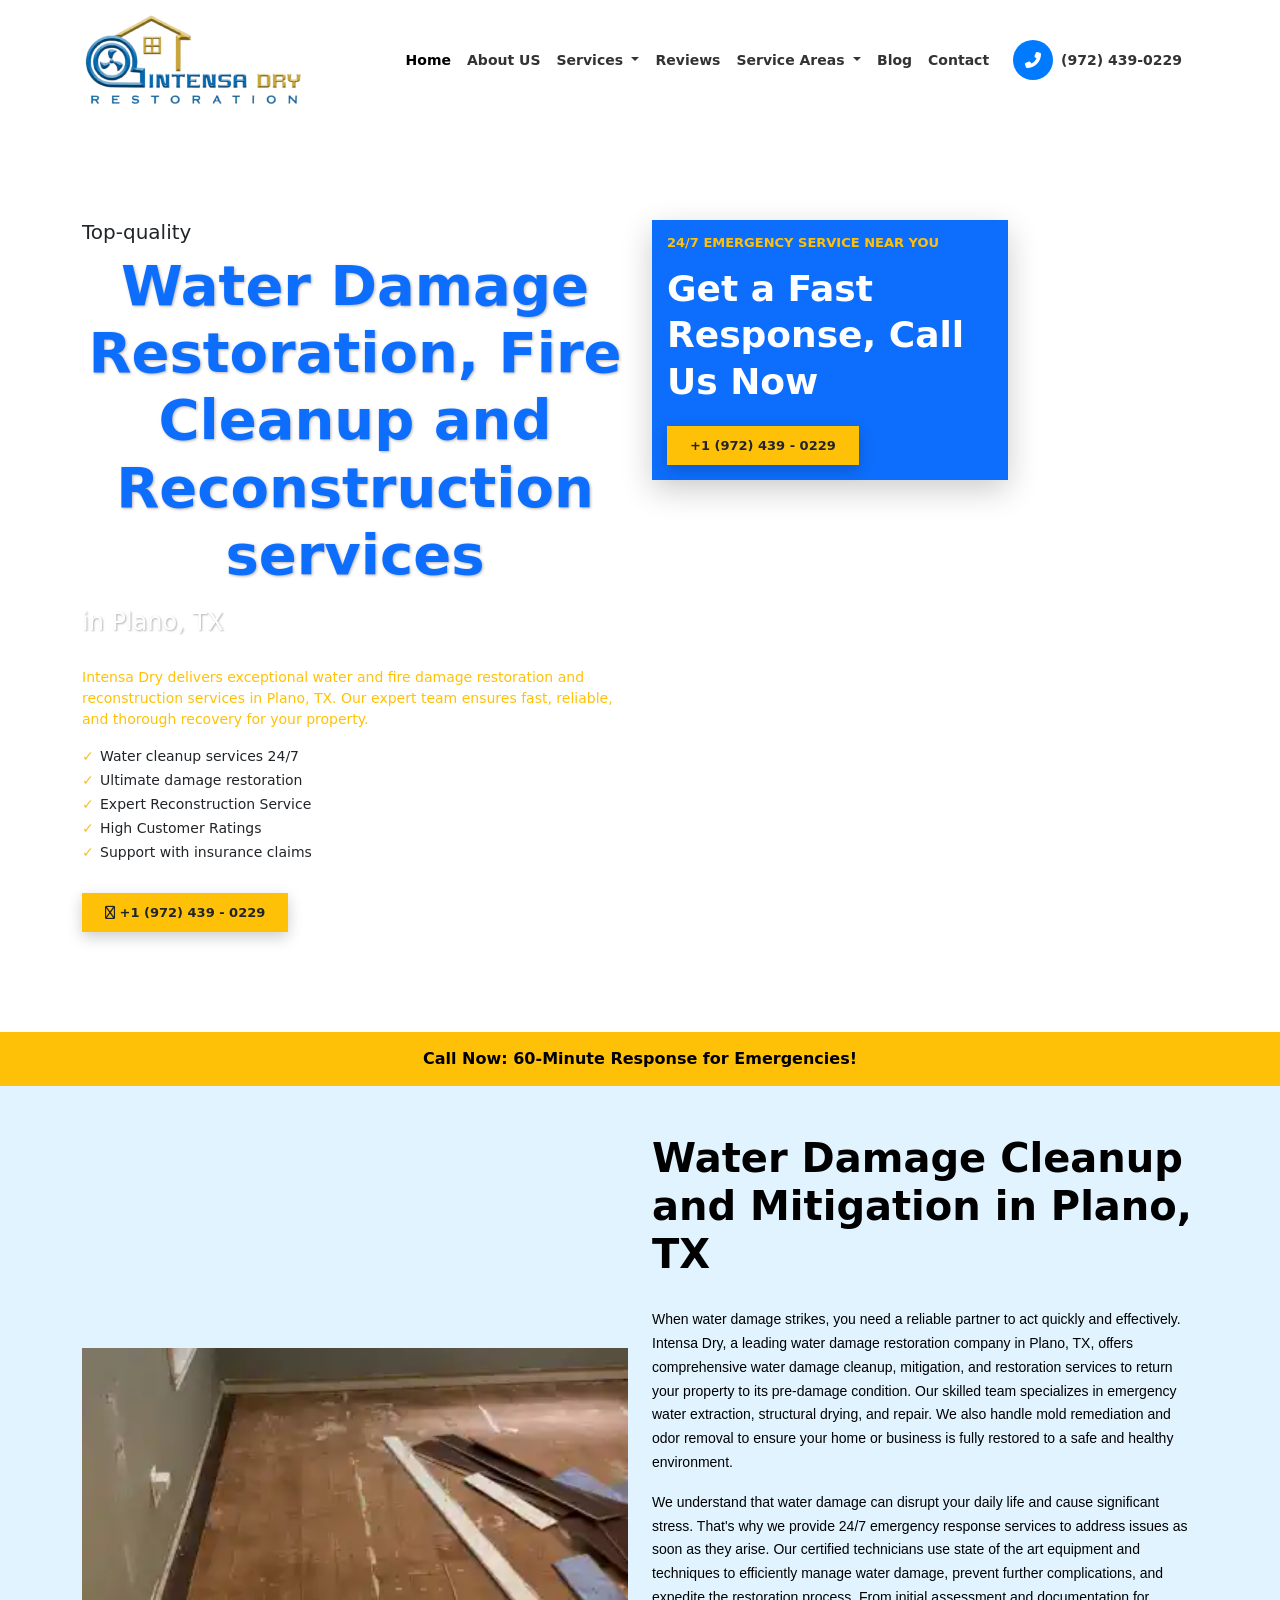
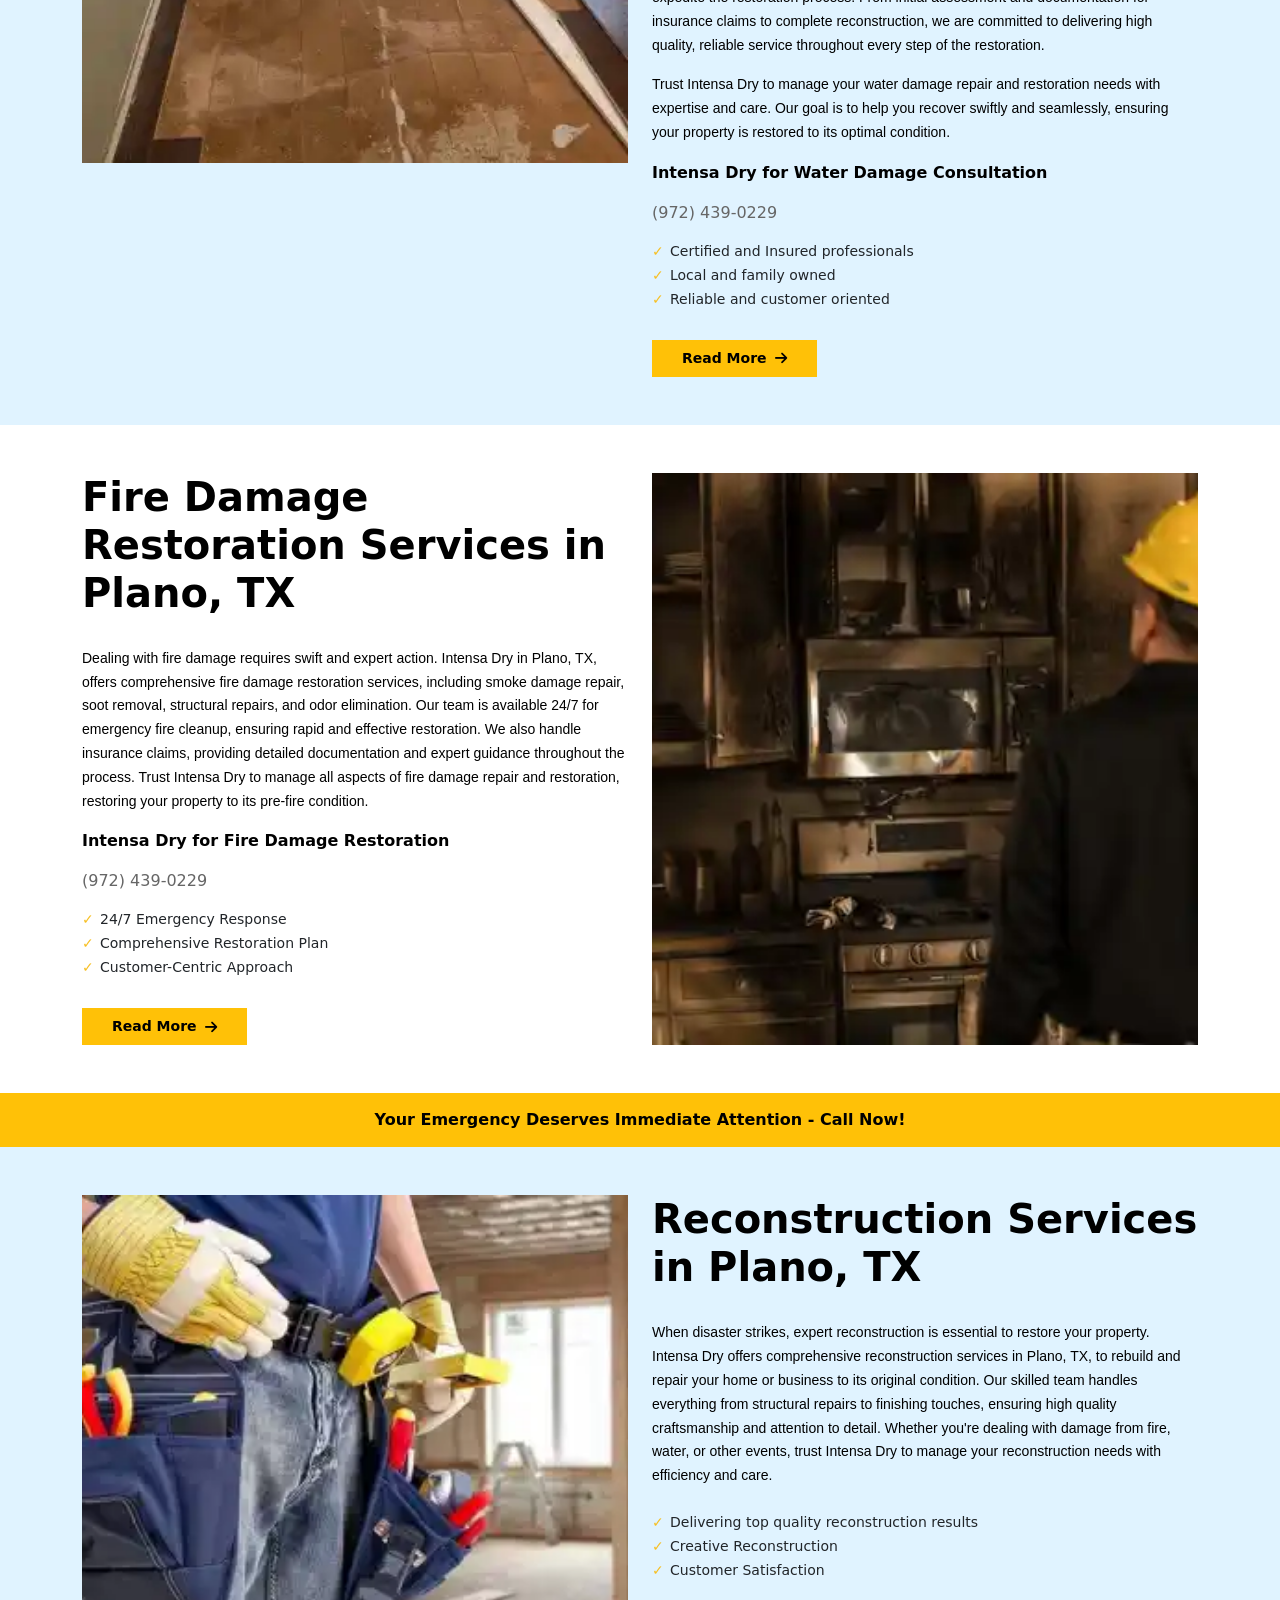
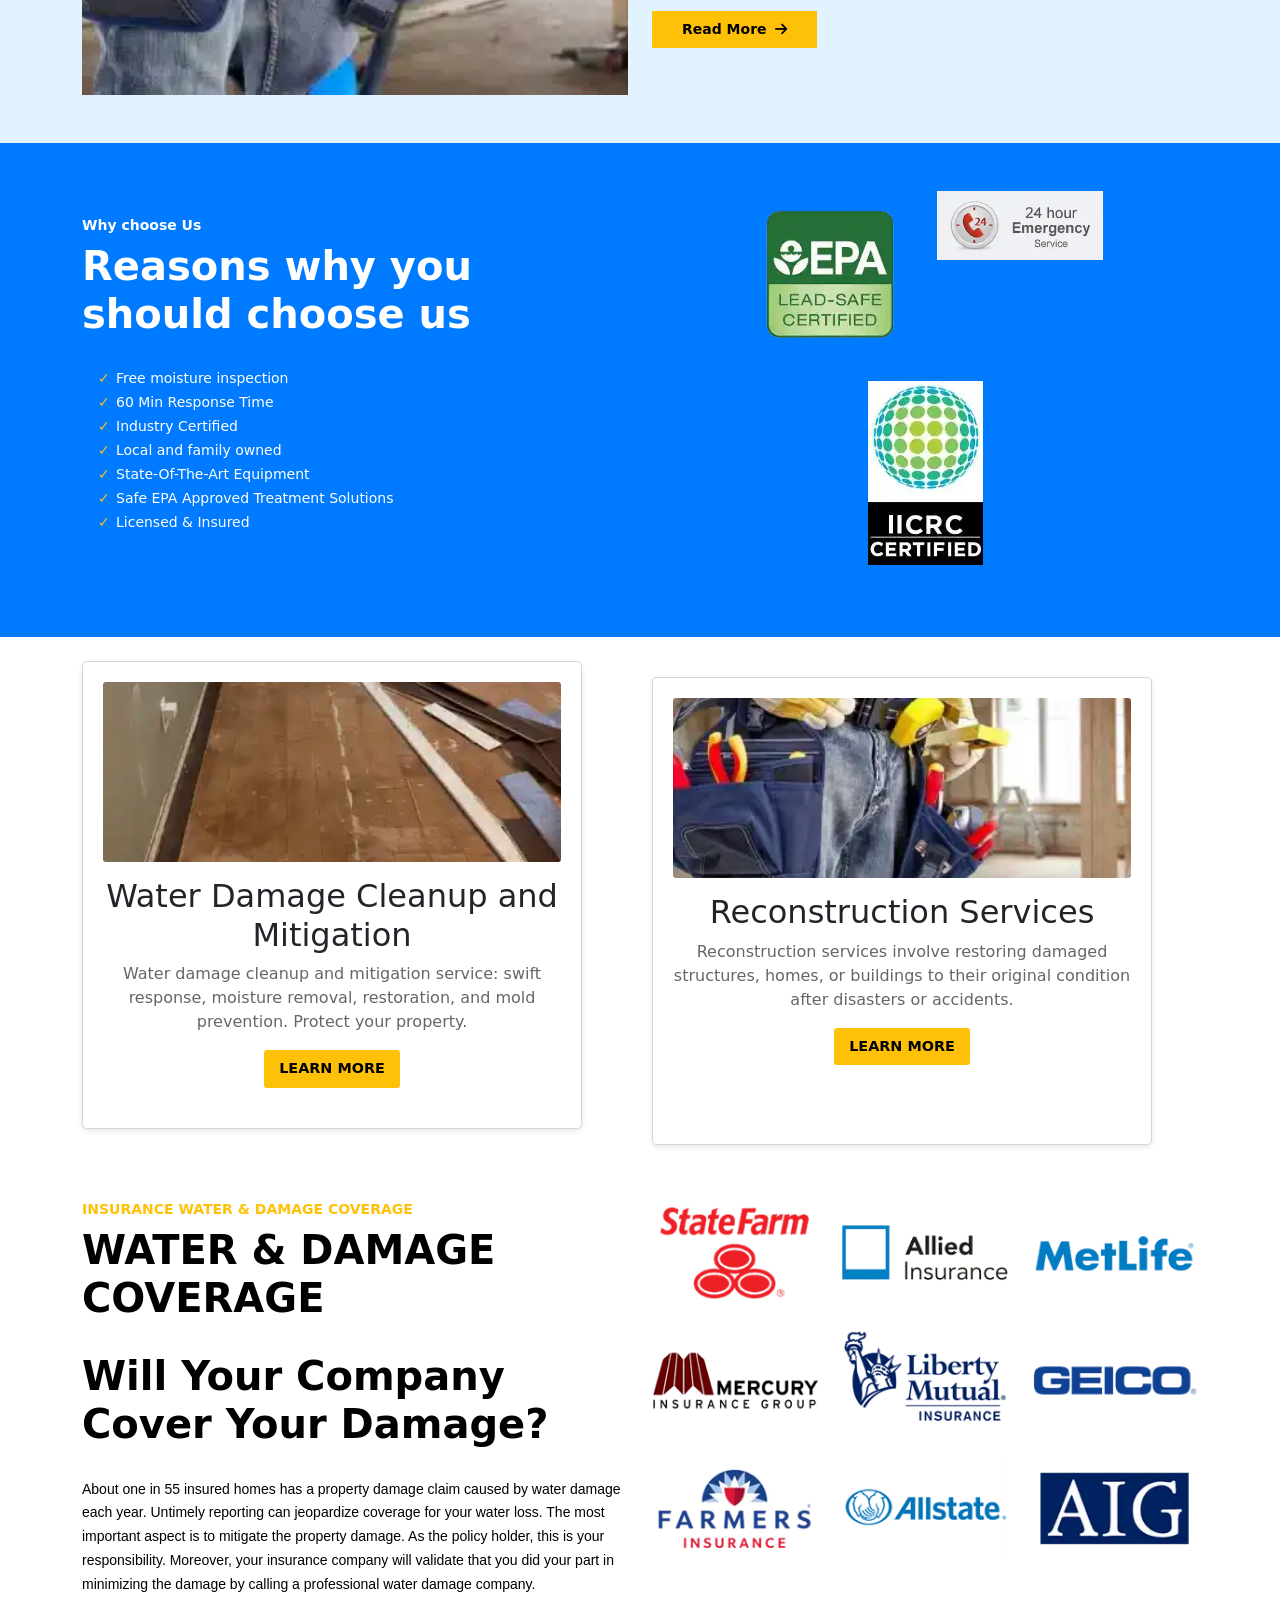
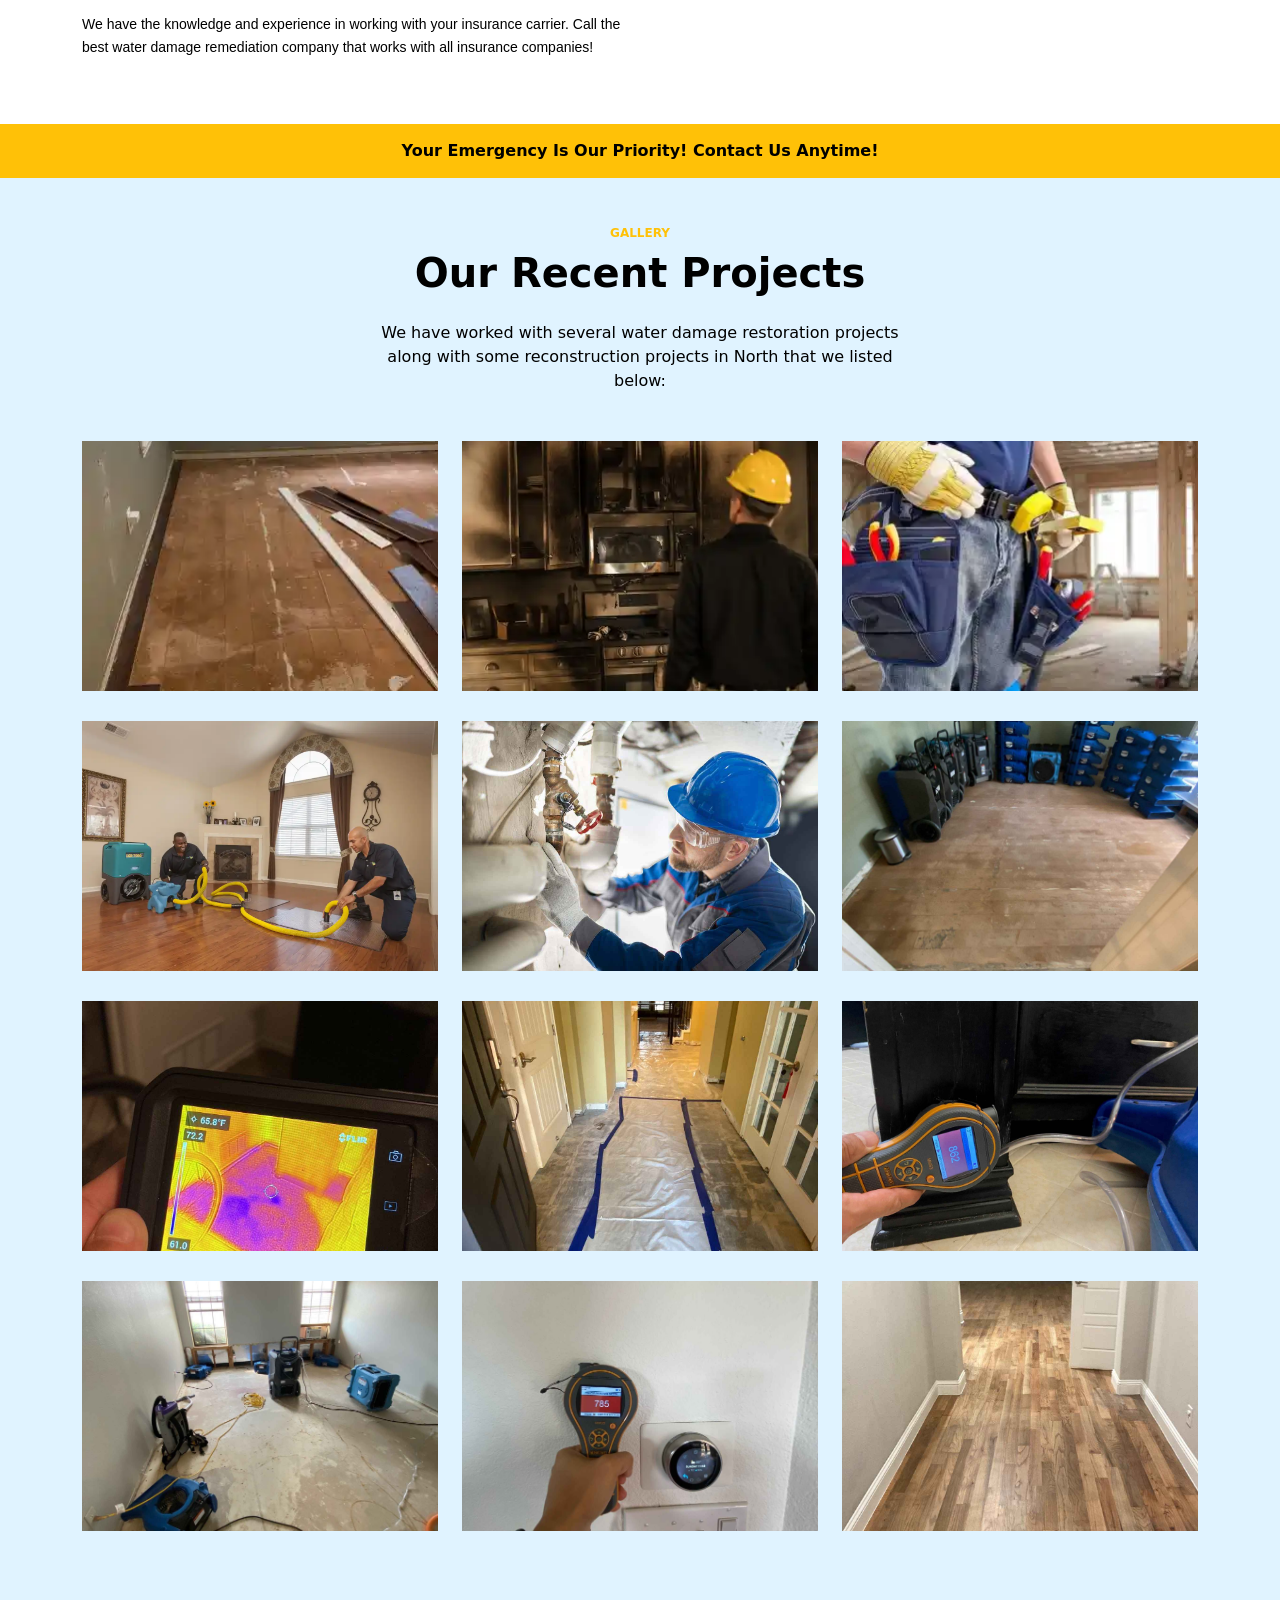
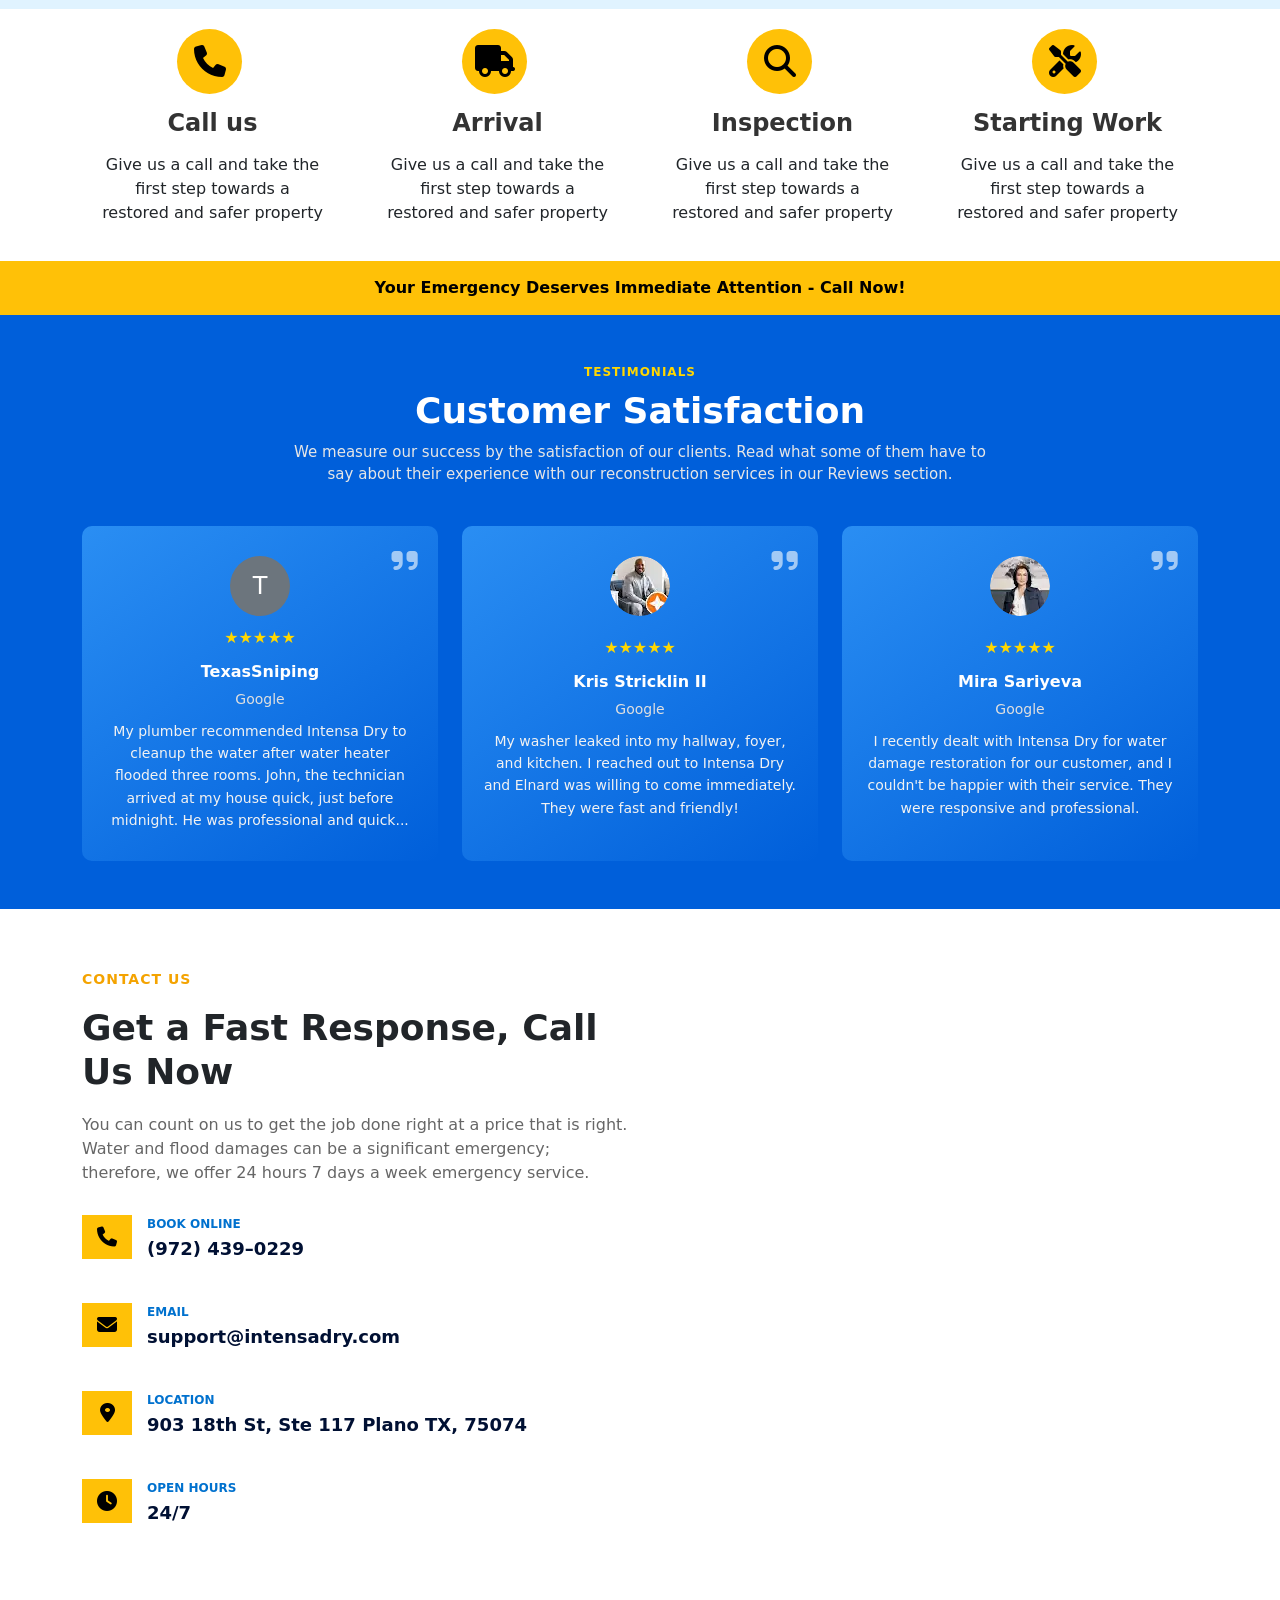
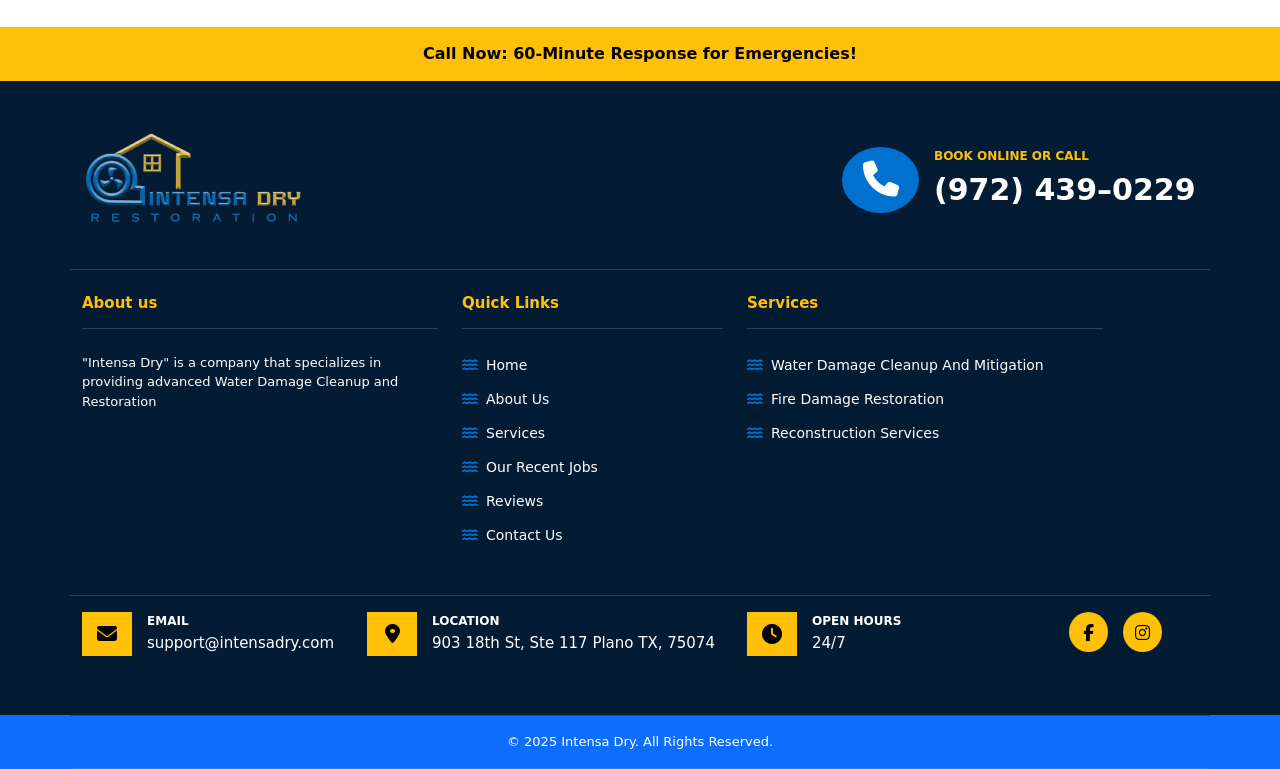
<file: index.html>
<!DOCTYPE html>
<html lang="en">
<head>
    <meta charset="UTF-8">
    <meta name="viewport" content="width=device-width, initial-scale=1.0">
    <title>Intensa Dry - Water Damage Restoration</title>
     <link rel="stylesheet" href="css/style.css" />
    <link rel="stylesheet" href="css/header.css" />
    <link rel="stylesheet" href="css/footer.css" />
    <link rel="stylesheet" href="js/style.js" />
    <script src="https://cdn.jsdelivr.net/npm/bootstrap@5.3.0/dist/js/bootstrap.bundle.min.js"></script>
    <script src="https://cdn.jsdelivr.net/npm/bootstrap@5.3.3/dist/js/bootstrap.bundle.min.js"></script>
    <link href="https://cdn.jsdelivr.net/npm/bootstrap@5.3.0/dist/css/bootstrap.min.css" rel="stylesheet">
    <link rel="stylesheet" href="https://cdnjs.cloudflare.com/ajax/libs/font-awesome/6.0.0/css/all.min.css">
   <link rel="stylesheet" href="https://cdnjs.cloudflare.com/ajax/libs/font-awesome/6.5.0/css/all.min.css" integrity="sha512-TuNjCeEowJSSS5UlFq7Kqj5lC6K6oDTVXxCK6HDYMu+uKmyjH9gIYl0VpFAFcqkO5n0XULqk+kn1hv1oZ5FkFQ==" crossorigin="anonymous" referrerpolicy="no-referrer" />
<!-- Bootstrap Bundle with Popper -->



</head>
<body>

    
   <!-- Navigation -->
<nav class="navbar navbar-expand-lg bg-transparent">
    <div class="container">
        <!-- Replace text with logo -->
        <a class="navbar-brand" href="#">
            <img src="assets/logo-sm.webp" alt="Intensa Dry" height="50" style="
    width: 222px;
    height: 94px;
"> <!-- Update the path and size -->
        </a>

        <!-- Mobile Toggle -->
        <button class="navbar-toggler" type="button" data-bs-toggle="collapse" data-bs-target="#navbarNav">
            <span class="navbar-toggler-icon"></span>
        </button>

        <!-- Navbar Links -->
        <div class="collapse navbar-collapse" id="navbarNav">
            <ul class="navbar-nav ms-auto align-items-lg-center">
                <li class="nav-item">
                    <a class="nav-link active" href="#">Home</a>
                </li>
                 <li class="nav-item">
                    <a class="nav-link" href="#">About US</a>
                </li>
                <li class="nav-item dropdown">
                    <a class="nav-link dropdown-toggle" href="#" id="servicesDropdown" role="button" data-bs-toggle="dropdown" aria-expanded="false">
                        Services
                    </a>
                    <ul class="dropdown-menu" aria-labelledby="servicesDropdown">
                        <li><a class="dropdown-item" href="#">Water Damage Cleanup And Mitigation</a></li>
                        <li><a class="dropdown-item" href="#">Fire Damage Restoration</a></li>
                        <li><a class="dropdown-item" href="#">Reconstruction Services</a></li>
                    </ul>
                    </li>
                <li class="nav-item">
                    <a class="nav-link" href="#">Reviews</a>
                </li>
               <li class="nav-item dropdown">
                    <a class="nav-link dropdown-toggle" href="#" id="serviceAreasDropdown" role="button" data-bs-toggle="dropdown" aria-expanded="false">
                        Service Areas
                    </a>
                    <ul class="dropdown-menu" aria-labelledby="serviceAreasDropdown">
                       <li class="dropdown-submenu position-relative">
                        <a class="dropdown-item dropdown-toggle" href="#">Frisco, TX</a>
                        <ul class="dropdown-menu">
                            <li><a class="dropdown-item" href="https://intensadry.com/water-damage-restoration-frisco-tx/">Water Damage Restoration Frisco TX</a></li>
                            <li><a class="dropdown-item" href="https://intensadry.com/reconstruction-frisco-tx/">Reconstruction Services Frisco, TX</a></li>
                            <li><a class="dropdown-item" href="https://intensadry.com/fire-damage-restoration-frisco-tx/">Fire Damage Restoration Frisco, TX</a></li>
                            <li><a class="dropdown-item" href="#">Sewage &amp; Biohazard Cleanup Frisco, TX</a></li>
                        </ul>
                    </li>
                        <li><a class="dropdown-item" href="#">McKinney, TX</a></li>
                        <li><a class="dropdown-item" href="#">Melissa, TX</a></li>
                        <li><a class="dropdown-item" href="#">Lewisville, TX</a></li>
                        <li><a class="dropdown-item" href="#">Carrollton, TX</a></li>
                        <li><a class="dropdown-item" href="#">Garland, TX</a></li>
                    </ul>
                </li>

                <li class="nav-item">
                    <a class="nav-link" href="#">Blog</a>
                </li>
                <li class="nav-item">
                    <a class="nav-link" href="#">Contact</a>
                </li>

                <!-- Phone icon and number separate -->
                <li class="nav-item d-flex align-items-center ms-lg-3">
                    <i class="fas fa-phone-alt text-white me-2"></i>
                    <a class="nav-link phone-number" href="tel:9724390229">(972) 439-0229</a>
                </li>
            </ul>
        </div>
    </div>
</nav>

        
        <!-- Content -->
    <Section class="her0-section">   
        <div class="container hero-content">
            <div class="row ">
                <div class="col-lg-6">
                     <h5 class="hero-top-quality-title animate__animated animate__fadeInDown">Top-quality</h5>
                    <h1 class="hero-title animate__animated animate__fadeInDown"> Water Damage Restoration, Fire Cleanup and Reconstruction services</h1>
                    <h2 class="hero-subtitle animate__animated animate__fadeInLeft animate__delay-1s">in Plano, TX</h2>
                    <p class="hero-para animate__animated animate__fadeInLeft animate__delay-2s">Intensa Dry delivers exceptional water and fire damage restoration and reconstruction services in Plano, TX. Our expert team ensures fast, reliable, and thorough recovery for your property.</p>
                    
                    <ul class="feature-list animate__animated animate__fadeInUp animate__delay-2s">
                        <li>Water cleanup services 24/7</li>
                        <li>Ultimate damage restoration</li>
                        <li>Expert Reconstruction Service</li>
                        <li>High Customer Ratings</li>
                        <li>Support with insurance claims</li>
                    </ul>
                    
                    <a href="tel:9724390229" class="btn hero-btn animate__animated animate__fadeInUp animate__delay-3s custom-call-btn">
  <i class="fa-regular fa-phone"></i> +1 (972) 439 - 0229
</a>
                </div>
                <div class="col-lg-4 animate__animated animate__fadeInRight animate__delay-3s">
                    <div class="emergency-box">
                        <h2 class="emergency-title">24/7 EMERGENCY SERVICE NEAR YOU</h2>
                        <h3 class="emergency-subtitle">Get a Fast<br>Response, Call<br>Us Now</h3>

                        <a href="tel:9724390229" class="btn hero-btn animate__animated animate__fadeInUp animate__delay-3s custom-call-btn">
   +1 (972) 439 - 0229
</a>
                    </div>
                </div>
            </div>
        </div>
    </section>

    <!-- Emergency Banner -->
    <div class="emergency-banner">
        <div class="container">
            <div class="row">
                <div class="col-12">
                    Call Now: 60-Minute Response for Emergencies!
                </div>
            </div>
        </div>
    </div>

    <!-- Water Damage Section -->
    <section class="py-5">
        <div class="container">
            <div class="row">
                <div class="col-lg-6">
                    <!-- Image placeholder -->
                   <div style="height: 100%;" class="d-flex align-items-center">
                    <img src="assets/image1.webp" alt="Service Area Map" style="width: 100%; height: auto; object-fit: cover;">
                    </div>
                </div>
                <div class="col-lg-6">
                    <h2 class="section-title">Water Damage Cleanup and Mitigation in Plano, TX</h2>
                    <p class="description">When water damage strikes, you need a reliable partner to act quickly and effectively. Intensa Dry, a leading water damage restoration company in Plano, TX, offers comprehensive water damage cleanup, mitigation, and restoration services to return your property to its pre-damage condition. Our skilled team specializes in emergency water extraction, structural drying, and repair. We also handle mold remediation and odor removal to ensure your home or business is fully restored to a safe and healthy environment.</p>
                    <p class="description">We understand that water damage can disrupt your daily life and cause significant stress. That's why we provide 24/7 emergency response services to address issues as soon as they arise. Our certified technicians use state of the art equipment and techniques to efficiently manage water damage, prevent further complications, and expedite the restoration process. From initial assessment and documentation for insurance claims to complete reconstruction, we are committed to delivering high quality, reliable service throughout every step of the restoration.</p>
                    <p class="description">Trust Intensa Dry to manage your water damage repair and restoration needs with expertise and care. Our goal is to help you recover swiftly and seamlessly, ensuring your property is restored to its optimal condition.</p>
                    
                    <div class="highlight-box">
                        <p><strong style="color: #000;" style="color: #000;"> Intensa Dry for Water Damage Consultation</strong></p>
                        <p>(972) 439-0229</p>
                        <ul class="feature-list mt-3">
                            <li>Certified and Insured professionals</li>
                            <li>Local and family owned</li>
                            <li>Reliable and customer oriented</li>
                        </ul>
                  <button class="readmore">
                    <a href="#">
                        Read More <i class="fas fa-arrow-right"></i>
                    </a>
                    </button>
                    </div>
                </div>
            </div>
        </div>
    </section>

    <!-- Fire Damage Section -->
    <section class="py-5 bg-white">
        <div class="container">
            <div class="row">
                <div class="col-lg-6 order-lg-2">
                    <!-- Image placeholder -->
                     <div style="height: 100%; min-height: 500px;">
                    <img src="assets/image2.webp" alt="Service Area Map" style="width: 100%; height: 100%; object-fit: cover;">
                    </div>
                </div>
                <div class="col-lg-6 order-lg-1">
                    <h2 class="section-title">Fire Damage Restoration Services in Plano, TX</h2>
                    <p class="description">Dealing with fire damage requires swift and expert action. Intensa Dry in Plano, TX, offers comprehensive fire damage restoration services, including smoke damage repair, soot removal, structural repairs, and odor elimination. Our team is available 24/7 for emergency fire cleanup, ensuring rapid and effective restoration. We also handle insurance claims, providing detailed documentation and expert guidance throughout the process. Trust Intensa Dry to manage all aspects of fire damage repair and restoration, restoring your property to its pre-fire condition.</p>
                    
                    <div class="highlight-box">
                        <p><strong style="color: #000;"> Intensa Dry for Fire Damage Restoration</strong></p>
                        <p>(972) 439-0229</p>
                        <ul class="feature-list mt-3">
                            <li>24/7 Emergency Response</li>
                            <li>Comprehensive Restoration Plan</li>
                            <li>Customer-Centric Approach</li>
                        </ul>
                         <button class="readmore">
                    <a href="#">
                        Read More <i class="fas fa-arrow-right"></i>
                    </a>
                    </button>
                    </div>
                </div> 
            </div>
        </div>
    </section>
 <!-- Emergency Banner -->
    <div class="emergency-banner">
        <div class="container">
            <div class="row">
                <div class="col-12">
                    Your Emergency Deserves Immediate Attention - Call Now!
                </div>
            </div>
        </div>
    </div>

    <!-- Reconstruction Services -->
    <section class="py-5">
        <div class="container">
            <div class="row">
                
                <div class="col-lg-6">
                    <!-- Image placeholder -->
                  <div style="height: 100%; min-height: 500px;">
                    <img src="assets/image3.webp" alt="Service Area Map" style="width: 100%; height: 100%; object-fit: cover;">
                    </div>
                </div>
                <div class="col-lg-6">
                    <h2 class="section-title">Reconstruction Services in Plano, TX</h2>
                    <p class="description">When disaster strikes, expert reconstruction is essential to restore your property. Intensa Dry offers comprehensive reconstruction services in Plano, TX, to rebuild and repair your home or business to its original condition. Our skilled team handles everything from structural repairs to finishing touches, ensuring high quality craftsmanship and attention to detail. Whether you're dealing with damage from fire, water, or other events, trust Intensa Dry to manage your reconstruction needs with efficiency and care.</p>
                    
                    <ul class="feature-list mt-4">
                        <li>Delivering top quality reconstruction results</li>
                        <li>Creative Reconstruction</li>
                        <li>Customer Satisfaction</li>
                    </ul>
                     <button class="readmore">
                    <a href="#">
                        Read More <i class="fas fa-arrow-right"></i>
                    </a>
                    </button>
                </div>
            </div>
        </div>
    </section>

       <!-- why choose -->
  <section class="why choose py-5">
  <div class="container">
    <div class="row align-items-center">
      <!-- Text Column -->
      <div class="col-lg-6 col-12 mb-4 mb-lg-0">
        <h2 class="why-section-title text-white">Why choose Us</h2>
        <h4 class="reason-section-title text-white">Reasons why you should choose us</h4>
        <ul class="feature-list animate__animated animate__fadeInUp animate__delay-2s text-white ps-3">
          <li>Free moisture inspection</li>
          <li>60 Min Response Time</li>
          <li>Industry Certified</li>
          <li>Local and family owned</li>
          <li>State-Of-The-Art Equipment</li>
          <li>Safe EPA Approved Treatment Solutions</li>
          <li>Licensed & Insured</li>
        </ul>
      </div>

      <!-- Logos Column -->
      <div class="col-lg-6 col-12">
        <div class="insurance-logos text-center">
          <div class="row justify-content-center">
            <div class="col-6 col-sm-4 mb-4">
              <img src="assets/images.webp" alt="Allied" class="img-fluid">
            </div>
            <div class="col-6 col-sm-4 mb-4">
              <img src="assets/24.webp" alt="Travelers" class="img-fluid">
            </div>
            <div class="col-8 col-sm-6 mb-4">
              <img src="assets/iicrc.webp" alt="AIG" class="img-fluid">
            </div>
          </div>
        </div>
      </div>
    </div>
  </div>
</section>


    <!-- service-card Section -->
<section class="py-4 "> 
<div class="container">
    <div class="row">
        <div class="col-md-6">
            <div class="service-card">
                <img src="assets/image1.webp" alt="Water Damage Cleanup" class="service-image">
                <h2>Water Damage Cleanup and Mitigation</h2>
                <p>Water damage cleanup and mitigation service: swift response, moisture removal, restoration, and mold prevention. Protect your property.</p>
                <a href="#" class="learn-more">LEARN MORE</a>
            </div>
        </div>
        <div class="col-md-6">
            <div class="service-card mt-3">
                <img src="assets/image3.webp" alt="Reconstruction Services" class="service-image">
                <h2>Reconstruction Services</h2>
                <p>Reconstruction services involve restoring damaged structures, homes, or buildings to their original condition after disasters or accidents.</p>
                <a href="#" class="learn-more">LEARN MORE</a>
            </div>
        </div>
    </div>
</div>
 </section>
    
    <!-- Insurance Section -->
   <section class="py-5 bg-white">
  <div class="container">
    <div class="row">
      <!-- Text Content -->
      <div class="col-lg-6 col-12 mb-4 mb-lg-0">
        <h2 class="insurance-section-title">INSURANCE WATER & DAMAGE COVERAGE</h2>
        <h2 class="section-title">WATER & DAMAGE COVERAGE</h2>
        <h4 class="section-title">Will Your Company Cover Your Damage?</h4>
        <p class="description">
          About one in 55 insured homes has a property damage claim caused by water damage each year. Untimely reporting can jeopardize coverage for your water loss. The most important aspect is to mitigate the property damage. As the policy holder, this is your responsibility. Moreover, your insurance company will validate that you did your part in minimizing the damage by calling a professional water damage company.
        </p>
        <p class="description">
          We have the knowledge and experience in working with your insurance carrier. Call the best water damage remediation company that works with all insurance companies!
        </p>
      </div>

      <!-- Logos Grid -->
      <div class="col-lg-6 col-12">
        <div class="insurance-logos text-center">
          <div class="row justify-content-center">
            <div class="col-6 col-sm-4 mb-4">
              <img src="assets/state-farm-insurance-water-damage.webp" alt="State Farm" class="img-fluid">
            </div>
            <div class="col-6 col-sm-4 mb-4">
              <img src="assets/allied-insurance-water-damage.webp" alt="Allied" class="img-fluid">
            </div>
            <div class="col-6 col-sm-4 mb-4">
              <img src="assets/metlife-insurance-water-damage.webp" alt="Metlife" class="img-fluid">
            </div>
            <div class="col-6 col-sm-4 mb-4">
              <img src="assets/mercury-insurance-water-damage.webp" alt="Mercury" class="img-fluid">
            </div>
            <div class="col-6 col-sm-4 mb-4">
              <img src="assets/liberty-mutual-insurance-water-damage.webp" alt="Liberty" class="img-fluid">
            </div>
            <div class="col-6 col-sm-4 mb-4">
              <img src="assets/geico-insurance-water-damage.webp" alt="GEICO" class="img-fluid">
            </div>
            <div class="col-6 col-sm-4 mb-4">
              <img src="assets/farmers-insurance-water-damage.webp" alt="Farmers" class="img-fluid">
            </div>
            <div class="col-6 col-sm-4 mb-4">
              <img src="assets/allstate-insurance-water-damage.webp" alt="Allstate" class="img-fluid">
            </div>
            <div class="col-6 col-sm-4 mb-4">
              <img src="assets/aig-insurance-water-damange.webp" alt="AIG" class="img-fluid">
            </div>
          </div>
        </div>
      </div>
    </div>
  </div>
</section>


     <!-- Emergency Banner -->
    <div class="emergency-banner">
        <div class="container">
            <div class="row">
                <div class="col-12">
                    Your Emergency Is Our Priority! Contact Us Anytime!
                </div>
            </div>
        </div>
    </div>

    <!-- Recent Projects -->

    <section class="py-5"style="
background: #e0f3ff;">
    <div class="container">
            <h2 class="gallery-section-title">GALLERY</h2>
        <h2 class="section-title text-center mb-4">Our Recent Projects</h2>
        <p  class="center-paragraph mb-5">
        We have worked with several water damage restoration projects along with some reconstruction projects in North that we listed below:
        </p>
        <div class="row">
            <div class="col-sm-6 col-md-4 gallery-item">
            <img src="assets/image1.webp" alt="Image 1" class="gallery-img">
            </div>
            <div class="col-sm-6 col-md-4 gallery-item">
            <img src="assets/image2.webp" alt="Image 2" class="gallery-img">
            </div>
            <div class="col-sm-6 col-md-4 gallery-item">
            <img src="assets/image3.webp" alt="Image 3" class="gallery-img">
            </div>
            <div class="col-sm-6 col-md-4 gallery-item">
            <img src="assets/wall-venting-1.webp" alt="Image 4" class="gallery-img">
            </div>
            <div class="col-sm-6 col-md-4 gallery-item">
            <img src="assets/water-damage-restore.jpg" alt="Image 5" class="gallery-img">
            </div>
            <div class="col-sm-6 col-md-4 gallery-item">
            <img src="assets/25.jpeg" alt="Image 6" class="gallery-img">
            </div>
            <div class="col-sm-6 col-md-4 gallery-item">
            <img src="assets/34.jpeg"alt="Image 1" class="gallery-img">
            </div>
            <div class="col-sm-6 col-md-4 gallery-item">
            <img src="assets/26.jpeg" alt="Image 2" class="gallery-img">
            </div>
            <div class="col-sm-6 col-md-4 gallery-item">
            <img src="assets/44.jpg" alt="Image 3" class="gallery-img">
            </div>
            <div class="col-sm-6 col-md-4 gallery-item">
            <img src="assets/45.jpg" alt="Image 4" class="gallery-img">
            </div>
            <div class="col-sm-6 col-md-4 gallery-item">
            <img src="assets/47.jpg" alt="Image 5" class="gallery-img">
            </div>
            <div class="col-sm-6 col-md-4 gallery-item">
            <img src="assets/50.jpeg" alt="Image 6" class="gallery-img">
            </div>
        </div>
        
    </div>
    </section>
        
 <!-- Process  -->
    <section class="choose">
        <div class="container">
              <div class="row">
                <div class="col-md-3">
                    <div class="project-step">
                        <div class="project-step-icon"><i class="fas fa-phone"></i></div>
                        <h4>Call us</h4>
                        <p class="description"></p>Give us a call and take the first step towards a restored and safer property</p>
                    </div>
                </div>
                <div class="col-md-3">
                    <div class="project-step">
                        <div class="project-step-icon"><i class="fas fa-truck"></i></div>
                        <h4>Arrival</h4>
                         <p class="description"></p>Give us a call and take the first step towards a restored and safer property</p>
                    </div>
                </div>
                <div class="col-md-3">
                    <div class="project-step">
                        <div class="project-step-icon"><i class="fas fa-search"></i></div>
                        <h4>Inspection</h4>
                         <p class="description"></p>Give us a call and take the first step towards a restored and safer property</p>
                    </div>
                </div>
                <div class="col-md-3">
                    <div class="project-step">
                        <div class="project-step-icon"><i class="fas fa-tools"></i></div>
                        <h4>Starting Work</h4>
                         <p class="description"></p>Give us a call and take the first step towards a restored and safer property</p>
                    </div>
                </div>
            </div>
        </div>
    </section>

  <!-- Emergency Banner -->
    <div class="emergency-banner">
        <div class="container">
            <div class="row">
                <div class="col-12">
                  Your Emergency Deserves Immediate Attention - Call Now!
                </div>
            </div>
        </div>
    </div>

 <!-- Testimonial Section -->
 <section class="py-5 text-center" style="
    background: #005fda;">
    <div class="container">
      <p class="section-tag mb-2">Testimonials</p>
      <h2 class="testimonial-section-title">Customer Satisfaction</h2>
      <p class="section-subtitle">
        We measure our success by the satisfaction of our clients. Read what some of them have to say about their experience with our reconstruction services in our Reviews section.
      </p>

      <div class="row g-4">
        <!-- Testimonial 1 -->
        <div class="col-md-4">
          <div class="testimonial-card">
            <i class="fas fa-quote-right quote-icon"></i>
            <div class="testimonial-avatar bg-secondary d-flex align-items-center justify-content-center text-white fs-4">
              T
            </div>
            <div class="testimonial-rating">
              ★★★★★
            </div>
            <div class="testimonial-name">TexasSniping</div>
            <div class="testimonial-source">Google</div>
            <div class="testimonial-text">
              My plumber recommended Intensa Dry to cleanup the water after water heater flooded three rooms. John, the technician arrived at my house quick, just before midnight. He was professional and quick...
            </div>
          </div>
        </div>

        <!-- Testimonial 2 -->
        <div class="col-md-4">
          <div class="testimonial-card">
            <i class="fas fa-quote-right quote-icon"></i>
            <img src="assets/men (1).webp" alt="avatar" class="testimonial-avatar" />
            <div class="testimonial-rating">
              ★★★★★
            </div>
            <div class="testimonial-name">Kris Stricklin II</div>
            <div class="testimonial-source">Google</div>
            <div class="testimonial-text">
              My washer leaked into my hallway, foyer, and kitchen. I reached out to Intensa Dry and Elnard was willing to come immediately. They were fast and friendly!
            </div>
          </div>
        </div>

        <!-- Testimonial 3 -->
        <div class="col-md-4">
          <div class="testimonial-card">
            <i class="fas fa-quote-right quote-icon"></i>
            <img src="assets/women.webp" alt="avatar" class="testimonial-avatar" />
            <div class="testimonial-rating">
              ★★★★★
            </div>
            <div class="testimonial-name">Mira Sariyeva</div>
            <div class="testimonial-source">Google</div>
            <div class="testimonial-text">
              I recently dealt with Intensa Dry for water damage restoration for our customer, and I couldn't be happier with their service. They were responsive and professional.
            </div>
          </div>
        </div>

      </div>
    </div>
  </section>


    <!-- Contact Section -->
 <section class="contact-section">
  <div class="container">
    <div class="row">
      <div class="col-md-6   mx-auto">
        <p class="contact-title">Contact Us</p>
        <h2 class="contact-heading">Get a Fast Response, Call Us Now</h2>
        <p class="contact-description">
          You can count on us to get the job done right at a price that is right. Water and flood damages can be a significant emergency; therefore, we offer 24 hours 7 days a week emergency service.
        </p>

        <div class="contact-item">
          <div class="icon-box"><i class="fas fa-phone"></i></div>
          <div>
            <p class="contact-label">Book Online</p>
            <p class="contact-text">(972) 439–0229</p>
          </div>
        </div>

        <div class="contact-item">
          <div class="icon-box"><i class="fas fa-envelope"></i></div>
          <div>
            <p class="contact-label">Email</p>
            <p class="contact-text">support@intensadry.com</p>
          </div>
        </div>

        <div class="contact-item">
          <div class="icon-box"><i class="fas fa-location-dot"></i></div>
          <div>
            <p class="contact-label">Location</p>
            <p class="contact-text">903 18th St, Ste 117 Plano TX, 75074</p>
          </div>
        </div>

        <div class="contact-item">
          <div class="icon-box"><i class="fas fa-clock"></i></div>
          <div>
            <p class="contact-label">Open Hours</p>
            <p class="contact-text">24/7</p>
          </div>
        </div>

      </div>
      <div class="col-md-6"></div>
    </div>
  </div>
</section>
 
  <!-- Emergency Banner -->
    <div class="emergency-banner">
        <div class="container">
            <div class="row">
                <div class="col-12">
                  Call Now: 60-Minute Response for Emergencies!
                </div>
            </div>
        </div>
    </div>

    <!-- Footer -->
    <footer class="footer">
        <div class="container">
            <div class="row mb-4 "style="padding-bottom: 16px;border-bottom: 1px solid #8b8b8b57;">
                <div class="col-lg-8">
                     <a class="navbar-brand" href="#">
                        <img src="assets/logo-sm.webp" alt="Intensa Dry" height="50" style="
                            width: 222px;
                            height: 94px;
                        "> <!-- Update the path and size -->
                     </a>
               </div>
               <div class="col-lg-4 mt-3">
                <div class="contact-item-footer">
                    <div class="icon-box-footer"><i class="fas fa-phone"></i></div>
                    <div>
                        <p class="contact-label-footer">Book Online or Call	</p>
                        <p class="contact-text-footer">(972) 439–0229</p>
                    </div>
                    </div>
              </div>
           </div>
            
            <div class="row" style="padding-bottom: 16px;border-bottom: 1px solid #8b8b8b57;">
                <div class="col-lg-4 mb-4" >
                    <h4 class="mb-4" style="padding-bottom: 16px;border-bottom: 1px solid #8b8b8b57; color: #ffc107; font-size: 15px;font-weight: 700;">About us</h4>
                    <p class="footer-text">"Intensa Dry" is a company that specializes in providing advanced Water Damage Cleanup and Restoration</p>
                </div>
                <div class="col-lg-3 mb-3">
                    <h4 class="mb-4" style="padding-bottom: 16px;border-bottom: 1px solid #8b8b8b57; color: #ffc107; font-size: 15px;font-weight: 700;">Quick Links</h4>
                   <ul class="footer-links">
                    <li><a href="#"><i class="fas fa-water me-2"></i>Home</a></li>
                    <li><a href="#"><i class="fas fa-water me-2"></i>About Us</a></li>
                    <li><a href="#"><i class="fas fa-water me-2"></i>Services</a></li>
                    <li><a href="#"><i class="fas fa-water me-2"></i>Our Recent Jobs</a></li>
                    <li><a href="#"><i class="fas fa-water me-2"></i>Reviews</a></li>
                    <li><a href="#"><i class="fas fa-water me-2"></i>Contact Us</a></li>
                </ul>
                </div>
                <div class="col-lg-4 mb-4">
                    <h4 class="mb-4"style="padding-bottom: 16px;border-bottom: 1px solid #8b8b8b57; color: #ffc107; font-size: 15px;font-weight: 700;">Services</h4>
                   <ul class="footer-links">
                    <li><a href="#"><i class="fas fa-water me-2"></i>Water Damage Cleanup And Mitigation</a></li>
                    <li><a href="#"><i class="fas fa-water me-2"></i>Fire Damage Restoration</a></li>
                    <li><a href="#"><i class="fas fa-water me-2"></i>Reconstruction Services</a></li>
                </ul>
                </div>
            </div>
            <div class="social" > 
                <div class="row mt-3">
                    <div class="col-md-3">
                        <div class="contact-item-social">
                            <div class="icon-box-social"><i class="fas fa-envelope"></i></div>
                            <div>
                                <p class="contact-label-social">Email</p>
                                <p class="contact-text-social">support@intensadry.com</p>
                            </div>
                            </div>
                    </div>

                    <div class="col-md-4">
                        <div class="contact-item-social">
                        <div class="icon-box-social"><i class="fas fa-location-dot"></i></div>
                        <div>
                            <p class="contact-label-social">Location</p>
                            <p class="contact-text-social">903 18th St, Ste 117 Plano TX, 75074</p>
                        </div>
                    </div>
                    </div>

                    <div class="col-md-3">
                        <div class="contact-item-social">
                            <div class="icon-box-social"><i class="fas fa-clock"></i></div>
                            <div>
                                <p class="contact-label-social">Open Hours</p>
                                <p class="contact-text-social">24/7</p>
                            </div>
                            </div>
                    </div>

                    <div class="col-md-2">
                        <div class="social-icons">
                        <a href="https://www.facebook.com/IntensaDryRestoration/" target="_blank" aria-label="Facebook">
                            <i class="fab fa-facebook-f"></i>
                        </a>
                        <a href="https://www.instagram.com/intensadry/" target="_blank" aria-label="Instagram">
                            <i class="fab fa-instagram"></i>
                        </a>
                        </div>

                    </div>

                </div>
           </div> 

        </div>  
    </footer>
<section class="copy-right">
            <div class="container">
        <div class="row">
            <div class="col-12 text-center copyright" style="padding-top: 16px;border-bottom: 1px solid #8b8b8b57;">
                <p class="footer-text">&copy; 2025 Intensa Dry. All Rights Reserved.</p>
            </div>
        </div>
    </div>
    </section>

    <script src="https://cdn.jsdelivr.net/npm/bootstrap@5.3.0/dist/js/bootstrap.bundle.min.js"></script>
</body>
</html>
</file>
<file: css/style.css>
@media (min-width: 1400px) {
     .container, .container-lg, .container-md, .container-sm, .container-xl, .container-xxl {
         max-width: 1100px !important;
    }
}
/* Responsive Adjustments */
 @media (max-width: 992px) {
     .hero-title {
         font-size: 2.8rem;
    }
     .hero-subtitle {
         font-size: 1.5rem;
    }
}
 @media (max-width: 768px) {
     .hero-section {
         padding: 60px 0;
    }
     .hero-title {
         font-size: 2.2rem;
    }
     .hero-subtitle {
         font-size: 1.3rem;
    }
     .emergency-box {
         margin-top: 15px;
    }
}
 @media (max-width: 576px) {
     .contact-heading {
         font-size: 28px;
    }
     .contact-text {
         font-size: 16px;
    }
}
/* Responsive adjustments for headings */
 @media (max-width: 768px) {
     .hero-title {
         font-size: 2.5rem;
    }
     .section-title {
         font-size: 42px;
    }
     .hero-subtitle {
         font-size: 1.2rem;
    }
}
/* Hide on mobile */
 @media (max-width: 767px) {
     .horizontal-dotted-line {
         display: none;
    }
     .center-paragraph {
         width: 100%;
         margin: 0 auto;
         text-align: center;
         color: #000;
    }
     .project-step-icon {
         margin-left: 96px;
    }
     li.nav-item.d-flex.align-items-center.ms-lg-3 {
         display: none !important;
    }
}
/* Hero Section with Carousel Background */
 .hero-section {
     position: relative;
     background-image: url('/assets/water-damage-restore.jpg');
     background-size: cover;
     background-position: center;
     background-repeat: no-repeat;
     min-height: 100vh;
     color: #fff;
     z-index: 1;
}
 .hero-overlay {
     position: absolute;
     top: 0;
     left: 0;
     width: 100%;
     height: 100%;
     background-image: url('/assets/iconn010.png');
    /* Replace with actual path */
     background-size: cover;
     background-position: center;
     background-repeat: no-repeat;
     z-index: 2;
}
 .hero-content {
     position: relative;
     z-index: 3;
    /* content above overlay */
     padding-top: 100px;
     padding-bottom: 100px;
}
 .hero-section {
     position: relative;
     padding: 100px 0;
     overflow: hidden;
     color: #fff;
}
 .custom-call-btn {
     background-color: f1c40f;
     color: black;
     font-weight: bold;
     border: none;
     padding: 12px 24px;
     display: inline-flex;
     align-items: center;
     gap: 10px;
     border-radius: 6px;
     text-decoration: none;
}
 a.btn.hero-btn.animate__animated.animate__fadeInUp.animate__delay-3s.custom-call-btn {
     background: #ffc107;
     border: none;
     border-radius: 0px;
     padding: 10px 23px 10px 23px;
     font-size: 13px;
     font-weight: 700;
}
 .custom-call-btn:hover {
     background-color: #f1c40f;
     color: black;
}
 p.hero-para.animate__animated.animate__fadeInLeft.animate__delay-2s {
     color: #ffc107;
     font-size: 14px;
}
 .hero-content {
     position: relative;
     z-index: 3;
}
 .hero-title {
     font-size: 3.5rem;
     font-weight: 700;
     line-height: 1.2;
     margin-bottom: 20px;
     text-shadow: 1px 1px 3px rgba(0,0,0,0.3);
}
 .hero-subtitle {
     font-size: 1.8rem;
     color: #fff;
     margin-bottom: 30px;
     text-shadow: 1px 1px 2px rgba(0,0,0,0.3);
}
 .feature-list {
     list-style-type: none;
     padding: 0;
     margin-bottom: 30px;
}
 .feature-list li {
     margin-bottom: 3px;
     position: relative;
     padding-left: 18px;
     font-size: 14px;
}
 .feature-list li:before {
     content: "✓";
     color: #fff;
     font-weight: bold;
     position: absolute;
     left: 0;
}
 .hero-btn {
     background-color: #ff6b00;
     border: none;
     padding: 12px 30px;
     font-size: 1.2rem;
     font-weight: 600;
     border-radius: 50px;
     transition: all 0.3s;
     box-shadow: 0 5px 15px rgba(0,0,0,0.2);
}
 .hero-btn:hover {
     background-color: #e05d00;
     transform: translateY(-3px);
     box-shadow: 0 8px 20px rgba(0,0,0,0.3);
}
/* Emergency Service Box */
 .emergency-box {
     background-color: #0d6efd;
     padding: 15px;
     box-shadow: 0 10px 30px rgba(0,0,0,0.2);
     transition: all 0.3s;
     color: #333;
}
 .emergency-box:hover {
     transform: translateY(-10px);
     box-shadow: 0 15px 35px rgba(0,0,0,0.3);
}
 .emergency-title {
     color: #ffc107;
     font-size: 13px;
     font-weight: 700;
     margin-bottom: 15px;
     text-transform: uppercase;
}
 .emergency-subtitle {
     color: #fff;
     font-size: 36px;
     font-weight: 800;
     margin-bottom: 20px;
     line-height: 1.3;
}
 .emergency-phone {
     display: inline-block;
     background-color: #0056b3;
     color: white;
     font-size: 1.3rem;
     font-weight: 600;
     padding: 12px 25px;
     border-radius: 50px;
     text-decoration: none;
     transition: all 0.3s;
}
 .emergency-phone:hover {
     background-color: #004494;
     color: white;
     transform: translateY(-3px);
}
 :root {
     --primary-color: #f7bf23;
     --secondary-color: #333;
     --accent-color: #ff6b00;
}
 body {
     font-family: Sora, sans-serif ;
     color: #333;
}
 .navbar {
     background-color: white;
     padding: 15px 0;
}
 .navbar-nav .nav-link {
     color: var(--secondary-color);
     font-weight: 500;
     margin: 0 0px;
     padding: 10px;
     font-size: 14px;
     font-weight: 700;
}
 .navbar-nav .nav-link:hover {
     color: var(--primary-color);
}
 .hero-section {
     background-color: #f8f9fa;
     padding: 80px 0;
     position: relative;
}
 .hero-title {
     font-size: 3.5rem;
     font-weight: 700;
     line-height: 1.2;
     margin-bottom: 20px;
}
 .hero-subtitle {
     font-size: 1.5rem;
     color: var(--primary-color);
     margin-bottom: 30px;
}
 .service-card {
     border: none;
     border-radius: 10px;
     box-shadow: 0 5px 15px rgba(0,0,0,0.1);
     transition: transform 0.3s;
     margin-bottom: 30px;
     border: 1px solid #8b8b8b57;
     height: 100%;
}
 .service-card:hover {
     transform: translateY(-10px);
     border: 1px solid #8b8b8b57;
}
 .service-icon {
     font-size: 2.5rem;
     color: var(--primary-color);
     margin-bottom: 20px;
}
 .emergency-banner {
     background-color:#ffc107;
     color: #000;
     padding: 15px 0;
     text-align: center;
     font-weight: 700;
}
 .section-title {
     font-size: 42px;
     font-weight: 700;
     margin-bottom: 30px;
     color: #000;
}
 .feature-list {
     list-style-type: none;
     padding: 0;
}
 .feature-list li {
     margin-bottom: 3px;
     position: relative;
     padding-left: 18px;
}
 .feature-list li:before {
     content: "✓";
     color: var(--primary-color);
     font-weight: bold;
     position: absolute;
     left: 0;
}
 .project-step {
     text-align: center;
     padding: 20px;
}
 .project-step-icon {
     background-color: #ffc107;
     color: black;
     width: 65px;
     height: 65px;
     border-radius: 50%;
     display: flex;
     align-items: center;
     justify-content: center;
     font-size: 24px;
     transition: background-color 0.3s ease, color 0.3s ease;
     padding: 12px;
     font-size: 2rem;
     margin-bottom: 15px;
     margin-left: 75px;
}
/* Hover effect */
 .project-step-icon:hover {
     background-color: #004494;
    /* On hover */
     color: white;
    /* Icon color on hover */
}
 .contact-info {
     margin-bottom: 20px;
}
 .contact-icon {
     font-size: 1.5rem;
     color: var(--primary-color);
     margin-right: 10px;
}
 .blog-card {
     border: none;
     margin-bottom: 30px;
}
 .blog-card img {
     border-radius: 5px;
}
 .btn-primary {
     background-color: var(--primary-color);
     border-color: var(--primary-color);
     padding: 10px 25px;
     font-weight: 600;
}
 .btn-primary:hover {
     background-color: #004494;
     border-color: #004494;
}
 section.why.choose.py-5 {
     background: #007aff;
}
 .py-5 {
     background: #e0f3ff;
     padding-top: 3rem !important;
     padding-bottom: 3rem !important;
}
/* heading-colors.css */
/* Heading Color Styles for Intensa Dry Website */
/* Main heading styles */
 .hero-title {
     color: #0d6efd;
    /* Black for main hero title */
     font-weight: 700;
     font-size: 3.5rem;
     line-height: 1.2;
     margin-bottom: 20px;
}
/* Section title styles */
 .section-title {
     color: #000;
    /* Dark blue for section titles */
     font-weight: 700;
     font-size: 2.5rem;
     margin-bottom: 30px;
}
 h2.why-section-title {
     color: #ffc107;
     font-weight: 700;
     font-size: 14px;
     margin-bottom: 8px;
}
 h2.insurance-section-title{
     color: #ffc107;
     font-weight: 700;
     font-size: 14px;
     margin-bottom: 8px;
}
 h4.reason-section-title{
     color: #fff;
    /* Dark blue for section titles */
     font-weight: 700;
     font-size: 2.5rem;
     margin-bottom: 30px;
}
 p.description {
     font-family: "Sora", Sans-serif;
     font-size: 14px;
     font-weight: 400;
     text-transform: none;
     line-height: 1.7em;
     letter-spacing: 0px;
     color: #000;
}
 .readmore {
     background-color: #ffc107;
     border: none;
     padding-top: 8px;
     padding-right: 30px;
     padding-bottom: 8px;
     padding-left: 30px;
     font-size: 14px;
     transition: all 0.3s ease;
}
 .readmore a {
     color: black;
     text-decoration: none;
     font-weight: bold;
     display: inline-flex;
     align-items: center;
     gap: 8px;
}
/* Hover Styles */
 .readmore:hover {
     background-color: #0056b3;
}
 .readmore:hover a {
     color: white;
}
/* Subheading styles */
 .hero-subtitle {
     color: #fff;
    /* Dark blue for subtitles */
     font-size: 1.5rem;
     margin-bottom: 30px;
}
/* Service card heading styles */
 .service-card h3 {
     color: #333333;
    /* Dark gray for service card titles */
     font-weight: 600;
     margin-bottom: 15px;
}
/* Why Choose Us section heading styles */
 #why-choose-us h2 {
     color: #0056b3;
    /* Dark blue for section title */
     text-align: center;
     margin-bottom: 40px;
}
 #why-choose-us h3 {
     color: #333333;
    /* Dark gray for feature titles */
     margin-top: 15px;
     margin-bottom: 15px;
}
/* Insurance section heading styles */
 .insurance-section h2 {
     color: #0056b3;
    /* Dark blue */
     margin-bottom: 20px;
}
 .insurance-section h4 {
     color: #333333;
    /* Dark gray */
     margin-bottom: 15px;
}
/* Recent projects heading styles */
 .project-step h4 {
     color: #333333;
    /* Dark gray */
     font-weight: 600;
}
/* contact-section styles */
 .contact-section {
     padding: 60px 0;
}
 .contact-title {
     color: #f4a300;
     font-weight: bold;
     text-transform: uppercase;
     font-size: 14px;
     letter-spacing: 1px;
}
 .contact-heading {
     font-size: 36px;
     font-weight: 700;
     margin: 10px 0 20px;
}
 .contact-description {
     color: #666;
     font-size: 16px;
     margin-bottom: 30px;
}
 .contact-item {
     display: flex;
     align-items: flex-start;
     gap: 15px;
     margin-bottom: 25px;
}
 .icon-box {
     background-color: #ffc107;
     color: #000;
     font-size: 20px;
     padding: 7px;
     min-width: 50px;
     text-align: center;
}
 .icon-box:hover {
     background-color: #0056b3;
     color: white;
}
 .contact-label {
     font-weight: 700;
     font-size: 12px;
     text-transform: uppercase;
     color: #0071ce;
     margin-bottom: 2px;
}
 .contact-text {
     font-size: 18px;
     font-weight: bold;
     color: #001033;
}
 .service-card {
     background-color: white;
     border-radius: 5px;
     box-shadow: 0 2px 5px rgba(0,0,0,0.1);
     padding: 20px;
     margin-bottom: 20px;
     max-width: 500px;
     overflow: hidden;
     text-align: center;
    /* Added to center all text content */
}
 .service-image {
     width: 100%;
     height: 180px;
     object-fit: cover;
     margin-bottom: 15px;
     border-radius: 3px;
}
 h2 {
     margin-top: 0;
     color: #333;
     font-size: 1.5em;
}
 p {
     color: #666;
     line-height: 1.5;
     margin-bottom: 20px;
}
 .learn-more {
     display: inline-block;
     background-color: #ffc107;
     color: #000;
     text-decoration: none;
     padding: 8px 15px;
     border-radius: 3px;
     font-weight: bold;
     font-size: 0.9em;
}
 .learn-more:hover {
     background-color: #0066b3;
}
 .activate-windows {
     color: #888;
     font-size: 0.9em;
     margin-top: 30px;
}
 .service-card {
     transition: all 0.3s ease;
    /* Smooth hover transition */
}
 .service-card:hover {
     background-color: #e0f3ff;
     border-bottom: 3px solid #0d6efd;
    /* You can change thickness if needed */
}
/* Gallerystyles */
 .gallery-img {
     width: 100%;
     height: 250px;
     object-fit: cover;
     transition: transform 0.3s ease, box-shadow 0.3s ease;
}
 .gallery-img:hover {
     transform: scale(1.05);
     box-shadow: 0 8px 20px rgba(0, 0, 0, 0.2);
}
 .gallery-item {
     margin-bottom: 30px;
}
 .center-paragraph {
     width: 50%;
     margin: 0 auto;
    /* This centers the block */
     text-align: center;
     color: #000;
}
 h2.gallery-section-title {
     font-size: 12px;
     color: #ffc107;
     text-align: center;
     font-weight: 700;
}
/* testimonial-section style */
 .testimonial-card {
     background: linear-gradient(145deg, #2a8ef3, #005fda);
     border-radius: 10px;
     padding: 30px 20px;
     position: relative;
     height: 100%;
     text-align: center;
}
 .testimonial-card i.quote-icon {
     position: absolute;
     top: 20px;
     right: 20px;
     font-size: 30px;
     color: white;
     opacity: 0.6;
}
 .testimonial-avatar {
     width: 60px;
     height: 60px;
     border-radius: 50%;
     margin: 0 auto 10px;
     object-fit: cover;
}
 .testimonial-rating {
     color: gold;
     margin: 10px 0;
}
 .testimonial-name {
     color: #fff;
     font-weight: 700;
     margin-bottom: 5px;
}
 .testimonial-source {
     font-size: 14px;
     color: #e0e0e0;
     margin-bottom: 10px;
}
 .testimonial-text {
     font-size: 14px;
     line-height: 1.6;
     color: #f2f2f2;
}
 .testimonial-section-title {
     color: #fff;
     font-size: 36px;
     font-weight: bold;
}
 .section-subtitle {
     max-width: 700px;
     margin: 0 auto 40px;
     font-size: 15px;
     color: #e6e6e6;
}
 .section-tag {
     font-size: 12px;
     letter-spacing: 1px;
     color: gold;
     text-transform: uppercase;
     font-weight: bold;
}
 
/* contact-form-section style */

 .contact-container {
            background: #0E44806B;
           border-style: solid;
            border-width: 7px 0 0;
            border-color: #ffa400;
            box-shadow: 0px 0px 10px 0px #000;
            margin: 0 0 0 10%;
            --e-column-margin-right: 0%;
            --e-column-margin-left: 10%;
            padding: 4% 0 5%;
            padding: 30px;
            width: 100%;
            max-width: 500px;
        }
        
        h1 {
            text-align: center;
            color: #333;
            margin-bottom: 30px;
        }
        
        .form-group {
            margin-bottom: 20px;
        }
        
        .form-row {
            display: flex;
            gap: 15px;
        }
        
        .form-row .form-group {
            flex: 1;
            margin-bottom: 0;
        }
        
        label {
            display: block;
            margin-bottom: 8px;
            font-weight: bold;
            color: #555;
        }
        
        input[type="text"],
        input[type="email"],
        input[type="tel"],
        textarea {
            width: 100%;
            padding: 12px;
            border: 1px solid #ddd;
            border-radius: 4px;
            font-size: 16px;
            box-sizing: border-box;
        }
        
        textarea {
            height: 120px;
            resize: vertical;
        }
        
        .error-message {
            color: #d9534f;
            font-size: 14px;
            margin-top: 5px;
        }
        
        .submit-btn {
            background-color: #0072ee;
            color: #ffa400;
            border-color: #ffa400;
            padding: 8px 3px;
            font-size: 16px;
            border-radius: 4px;
            cursor: pointer;
            width: 100%;
            transition: background-color 0.3s;
        }
        
        .submit-btn:hover {
            background-color: #45a049;
        }
        
        .brand-name {
            text-align: center;
            margin-top: 20px;
            font-weight: bold;
            color: #333;
            font-size: 18px;
        }

        @media (max-width: 480px) {
            .form-row {
                flex-direction: column;
                gap: 20px;
            }
        }
</file>
<file: css/header.css>
/* navbar */
/* Position relative zaroori hai for submenu positioning */
 .dropdown-submenu {
     position: relative;
}
/* Initially hide submenu */
 .dropdown-submenu > .dropdown-menu {
     display: none;
     position: absolute;
     top: 0;
     left: 100%;
     margin-top: -1px;
     z-index: 1000;
     background-color: #fff;
     min-width: 220px;
     border: 1px solid rgba(0,0,0,.15);
}
/* Jab parent item par hover ho toh submenu dikha do */
 .dropdown-submenu:hover > .dropdown-menu {
     display: block;
}
/* Optional: hover effect submenu items */
 .dropdown-submenu > .dropdown-menu > li > a:hover {
     background-color: #007bff;
     color: white;
}
 @media (min-width: 992px) {
     .navbar .dropdown:hover .dropdown-menu {
         display: block;
         margin-top: 0;
         padding: 0;
         border: none;
    }
}
 a.dropdown-item:hover {
     background-color: #007bff !important;
     color: #fff !important;
}
 .navbar {
     background: transparent;
}
 a.dropdown-item {
     background: #ffc107;
     color: #000;
     border: none;
     padding: 15px;
     font-size: 12px;
}
 .dropdown-menu {
     padding-left: 15px;
     padding-right: 15px;
}
 .nav-link {
     color: white;
     transition: all 0.3s ease;
}
 .nav-link:hover {
     color: #ffc107 !important;
     font-weight: bold;
}
 .nav-link.active {
     color: #000 !important;
     font-weight: bold;
}
 .phone-number {
     color: white;
     font-weight: bold;
}
 .phone-number:hover {
     color: #ffc107;
}
 .fa-phone-alt:before {
     content: "\f879";
     background-color: #007bff;
     color: #fff;
     padding: 10px;
     border-radius: 50%;
     display: inline-flex ;
     align-items: center;
     justify-content: center;
     width: 40px;
     height: 40px;
     font-size: 16px;
}
 a.nav-link.phone-number {
     margin-right: 8px;
     margin-left: -8px;
}
 .navbar-nav .nav-link:hover {
     color: var(--primary-color);
}

 @media (max-width: 576px) {
    /* Toggler button border and icon color when closed */
     .navbar-toggler {
         border: 1px solid #ffc107;
    }
     .navbar-nav > li:hover > .nav-link {
         color: #fff !important;
         background: #0d6efd;
         font-weight: bold;
    }
     .navbar-toggler-icon {
         background-image: none;
        /* remove default hamburger */
         width: 1.5em;
         height: 1.5em;
         background-color: #ffc107;
         border-radius: 2px;
    }
    /* Dropdown background when toggler is open */
     .navbar-collapse.show {
         background-color: #ffc107;
    }
}
 @media (min-width: 992px) {
     .navbar .dropdown:hover .dropdown-menu {
         display: block;
         margin-top: 0;
    }
}
 @media (max-width: 767px) {
     .testimonial-card {
         margin-bottom: 20px;
    }
     .navbar-nav .dropdown-menu {
         position: static;
         padding: 0;
         border: none;
    }
}
 @media (max-width: 767px) {
     .testimonial-card {
         margin-bottom: 20px;
    }
     .navbar-nav .dropdown-menu {
         position: static;
         padding: 0;
         border: none;
    }
}
</file>
<file: css/footer.css>
.contact-item-footer {
     display: flex ;
     align-items: flex-start;
     gap: 15px;
     margin-bottom: 25px;
}
 .icon-box-footer {
     background-color: #0071ce;
     color: #fff;
     font-size: 36px;
     padding: 6px;
     min-width: 77px;
     border-radius: 50%;
     text-align: center;
}
 .contact-label-footer {
     font-weight: 700;
     font-size: 12px;
     text-transform: uppercase;
     color: #ffc107;
     margin-bottom: 2px;
}
 .contact-text-footer {
     font-size: 30px;
     font-weight: bold;
     color: #fff;
}
 .contact-item-social {
     display: flex;
     align-items: flex-start;
     gap: 15px;
     margin-bottom: 25px;
}
 .icon-box-social {
     background-color: #ffc107;
     color: #000;
     font-size: 20px;
     padding: 7px;
     min-width: 50px;
     text-align: center;
}
 .icon-box:hover {
     background-color: #0056b3;
     color: white;
}
 .contact-label-social {
     font-weight: 700;
     font-size: 12px;
     text-transform: uppercase;
     color: #fff;
     margin-bottom: 2px;
}
 .contact-text-social {
     font-size: 15px;
     font-weight: 400;
     color: #fff;
}
 .social-icons {
     display: flex;
     gap: 15px;
     justify-content: center;
     align-items: center;
}
 .social-icons a {
     font-size: 20px;
     color: #000;
     transition: color 0.3s ease;
}
 .social-icons a:hover {
     color: #ffc107;
}
 i.fab.fa-instagram {
     padding: 12px 6px 12px 12px;
     width: 39px;
     height: 40px;
     border-radius: 50%;
     background: #ffc107;
     font-size: 17px;
}
 i.fab.fa-facebook-f {
     padding: 12px 12px 12px 14px;
     width: 39px;
     height: 40px;
     border-radius: 50%;
     background: #ffc107;
     font-size: 17px;
}
 .footer-links a {
     color: white;
     font-size: 14px;
     text-decoration: none;
    /* Optional: removes underline */
     transition: color 0.3s ease;
    /* Smooth color transition */
}
 .footer-links a:hover {
     color: #ffc107;
}
 .footer-links i {
     color: #0071ce;
}
 p.footer-text {
     color: #fff;
     font-size: 13px;
}
 section.copy-right {
     background: #0d6efd;
}

 @media (max-width: 576px) {
     .contact-item-footer {
         flex-direction: column;
         align-items: center;
         text-align: center;
         gap: 10px;
    }
     .icon-box-footer {
         font-size: 28px;
         padding: 10px;
         min-width: auto;
    }
     .contact-label-footer {
         font-size: 10px;
    }
     .contact-text-footer {
         font-size: 22px;
    }
}
/* Hide on mobile */
 @media (max-width: 767px) {
     .horizontal-dotted-line {
         display: none;
    }
     .center-paragraph {
         width: 100%;
         margin: 0 auto;
         text-align: center;
         color: #000;
    }
     .project-step-icon {
         margin-left: 96px;
    }
     li.nav-item.d-flex.align-items-center.ms-lg-3 {
         display: none !important;
    }
}
 .contact-item-footer {
     display: flex ;
     align-items: flex-start;
     gap: 15px;
     margin-bottom: 25px;
}
 .icon-box-footer {
     background-color: #0071ce;
     color: #fff;
     font-size: 36px;
     padding: 6px;
     min-width: 77px;
     border-radius: 50%;
     text-align: center;
}
 .contact-label-footer {
     font-weight: 700;
     font-size: 12px;
     text-transform: uppercase;
     color: #ffc107;
     margin-bottom: 2px;
}
 .contact-text-footer {
     font-size: 30px;
     font-weight: bold;
     color: #fff;
}
 .contact-item-social {
     display: flex;
     align-items: flex-start;
     gap: 15px;
     margin-bottom: 25px;
}
 .icon-box-social {
     background-color: #ffc107;
     color: #000;
     font-size: 20px;
     padding: 7px;
     min-width: 50px;
     text-align: center;
}
 .icon-box:hover {
     background-color: #0056b3;
     color: white;
}
 .contact-label-social {
     font-weight: 700;
     font-size: 12px;
     text-transform: uppercase;
     color: #fff;
     margin-bottom: 2px;
}
 .contact-text-social {
     font-size: 15px;
     font-weight: 400;
     color: #fff;
}
 .social-icons {
     display: flex;
     gap: 15px;
     justify-content: center;
     align-items: center;
}
 .social-icons a {
     font-size: 20px;
     color: #000;
     transition: color 0.3s ease;
}
 .social-icons a:hover {
     color: #ffc107;
}
 i.fab.fa-instagram {
     padding: 12px 6px 12px 12px;
     width: 39px;
     height: 40px;
     border-radius: 50%;
     background: #ffc107;
     font-size: 17px;
}
 i.fab.fa-facebook-f {
     padding: 12px 12px 12px 14px;
     width: 39px;
     height: 40px;
     border-radius: 50%;
     background: #ffc107;
     font-size: 17px;
}
 .footer-links a {
     color: white;
     font-size: 14px;
     text-decoration: none;
    /* Optional: removes underline */
     transition: color 0.3s ease;
    /* Smooth color transition */
}
 .footer-links a:hover {
     color: #ffc107;
}
 .footer-links i {
     color: #0071ce;
}
 p.footer-text {
     color: #fff;
     font-size: 13px;
}
 section.copy-right {
     background: #0d6efd;
}
 .footer {
     background-color: #041b34;
     color: white;
     padding: 50px 0 20px;
}
 .footer-links {
     list-style-type: none;
     padding: 0;
}
 .footer-links li {
     margin-bottom: 10px;
}
 .footer-links a {
     color: #ccc;
     text-decoration: none;
}
 .footer-links a:hover {
     color: white;
}
 .copyright {
     border-top: 1px solid #444;
     padding-top: 20px;
     margin-top: 30px;
}
 .contact-item-footer {
     display: flex ;
     align-items: flex-start;
     gap: 15px;
     margin-bottom: 25px;
}
 .icon-box-footer {
     background-color: #0071ce;
     color: #fff;
     font-size: 36px;
     padding: 6px;
     min-width: 77px;
     border-radius: 50%;
     text-align: center;
}
 .contact-label-footer {
     font-weight: 700;
     font-size: 12px;
     text-transform: uppercase;
     color: #ffc107;
     margin-bottom: 2px;
}
 .contact-text-footer {
     font-size: 30px;
     font-weight: bold;
     color: #fff;
}
 .contact-item-social {
     display: flex;
     align-items: flex-start;
     gap: 15px;
     margin-bottom: 25px;
}
 .icon-box-social {
     background-color: #ffc107;
     color: #000;
     font-size: 20px;
     padding: 7px;
     min-width: 50px;
     text-align: center;
}
 .icon-box:hover {
     background-color: #0056b3;
     color: white;
}
 .contact-label-social {
     font-weight: 700;
     font-size: 12px;
     text-transform: uppercase;
     color: #fff;
     margin-bottom: 2px;
}
 .contact-text-social {
     font-size: 15px;
     font-weight: 400;
     color: #fff;
}
 .social-icons {
     display: flex;
     gap: 15px;
     justify-content: center;
     align-items: center;
}
 .social-icons a {
     font-size: 20px;
     color: #000;
     transition: color 0.3s ease;
}
 .social-icons a:hover {
     color: #ffc107;
}
 i.fab.fa-instagram {
     padding: 12px 6px 12px 12px;
     width: 39px;
     height: 40px;
     border-radius: 50%;
     background: #ffc107;
     font-size: 17px;
}
 i.fab.fa-facebook-f {
     padding: 12px 12px 12px 14px;
     width: 39px;
     height: 40px;
     border-radius: 50%;
     background: #ffc107;
     font-size: 17px;
}
 .footer-links a {
     color: white;
     font-size: 14px;
     text-decoration: none;
    /* Optional: removes underline */
     transition: color 0.3s ease;
    /* Smooth color transition */
}
 .footer-links a:hover {
     color: #ffc107;
}
 .footer-links i {
     color: #0071ce;
}
 p.footer-text {
     color: #fff;
     font-size: 13px;
}
 section.copy-right {
     background: #0d6efd;
}
</file>
